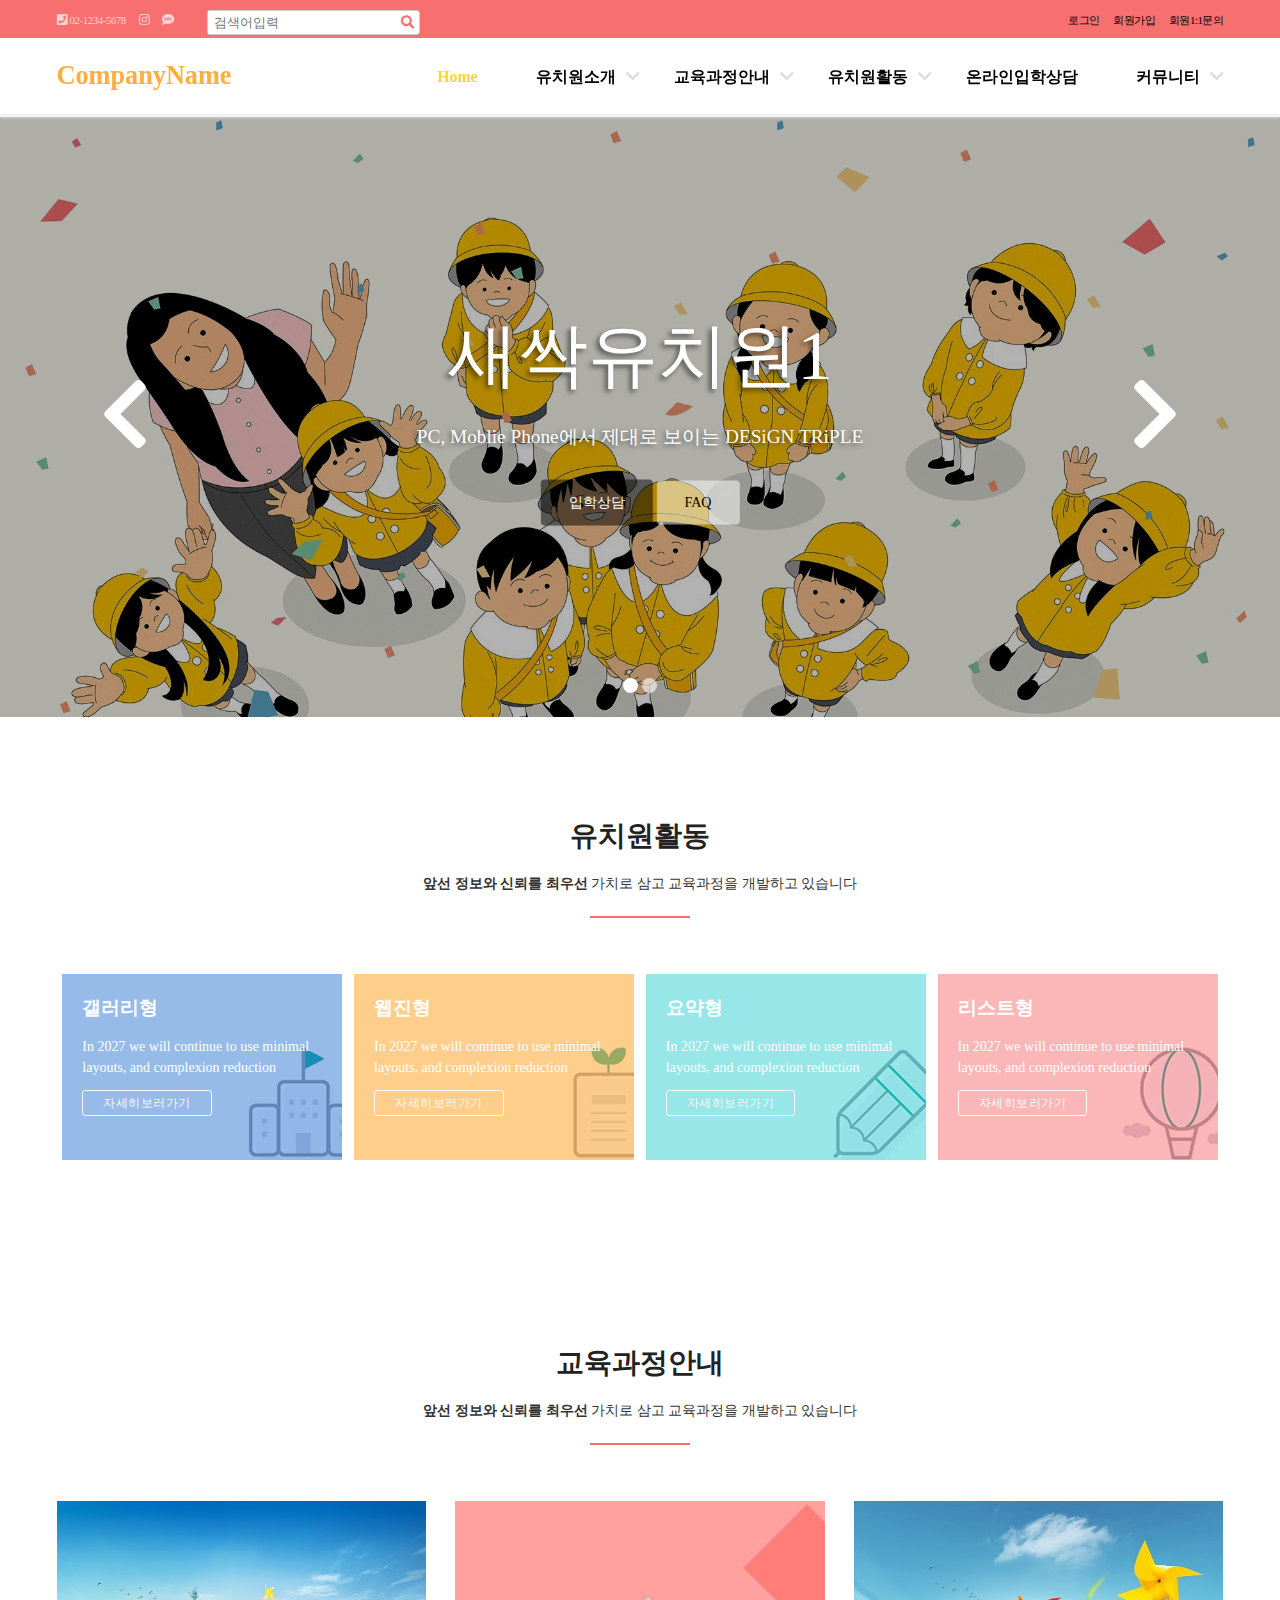
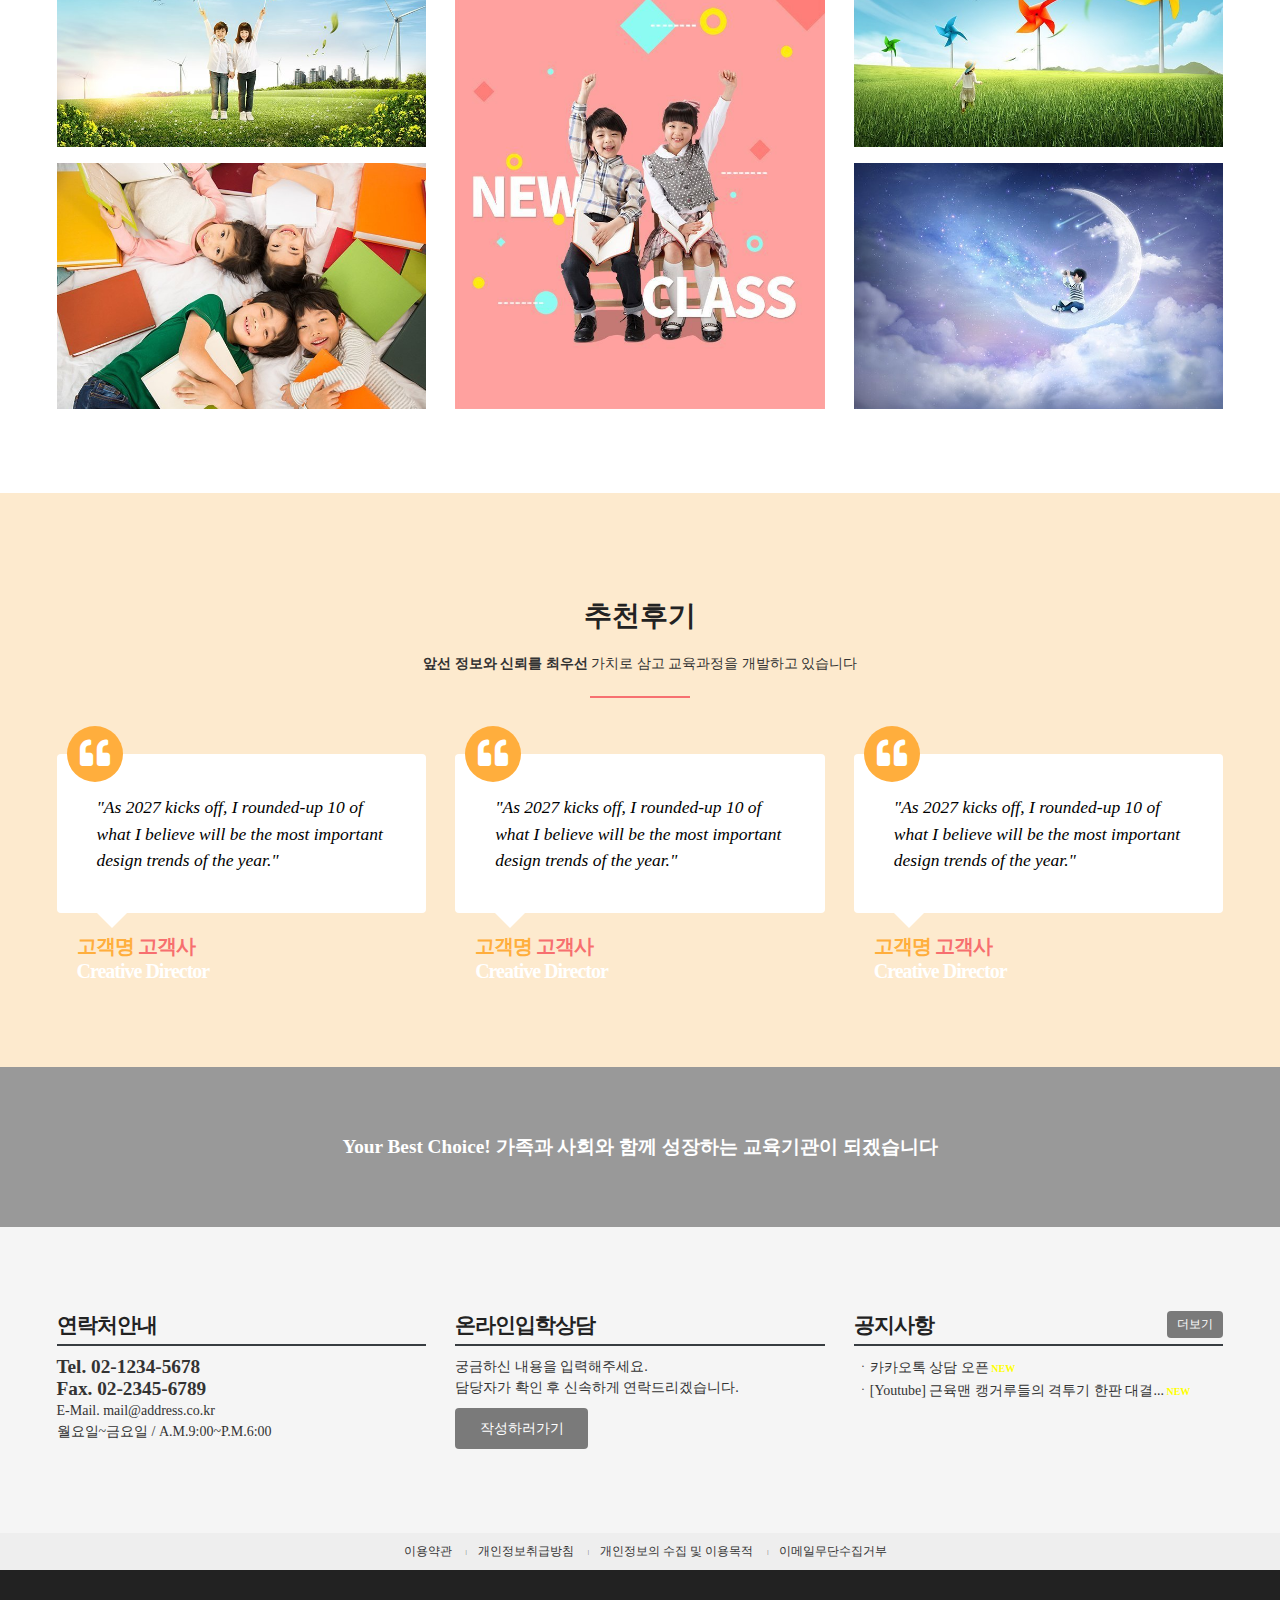
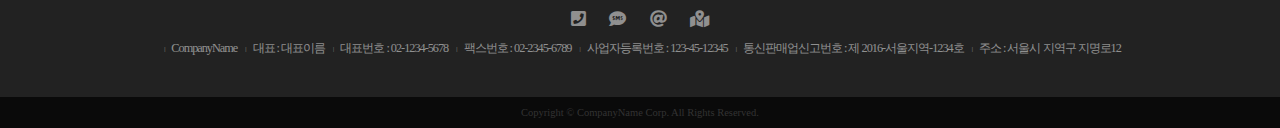
<file: index.html>
<!DOCTYPE html>
<html lang="ko">

<head>
    <meta charset="UTF-8">
    <meta name="viewport" content="width=device-width, initial-scale=1.0, maximum-scale=2.0">
    <title>새싹유치원</title>
    <link rel="stylesheet" href="css/index.css">
    <link rel="stylesheet" href="https://use.fontawesome.com/releases/v5.7.0/css/all.css">
    <!--[if lt IE 9]>
        <script src="https://oss.maxcdn.com/libs/html5shiv/3.7.0/html5shiv.js"></script>
    <![endif]-->
</head>

<body>

    <div class="skip">
        <a href="#section">본문 바로가기</a>
    </div>

    <header id="header">
        <div class="topmenu">
            
            <div class="row">
                <div class="sns">
                    <a href="#"><i class="fas fa-phone-square"></i> <span>02-1234-5678</span></a>
                    <a href="#"><i class="fab fa-instagram"></i>
                        <span class="blind">인스타그램</span>
                    </a>
                    <a href="#"><i class="fas fa-sms"></i>
                        <span class="blind">문자전송</span>
                    </a>
                </div>
                <div class="search_box">
                    <form action="#" method="post">
                        <fieldset>
                            <legend>검색</legend>
                            <input type="text" placeholder="검색어입력">
                            <button type="submit">
                                <span class="blind">검색</span>
                                <i class="fas fa-search"></i>
                            </button>
                        </fieldset>
                    </form>
                </div>
                <div class="login">
                    <a href="login.html">로그인</a>
                    <a href="join.html">회원가입</a>
                    <a href="#">회원1:1문의</a>
                </div>
            </div>
        </div>
        <div class="logoNav row">
            <h1>
                <a href="index.html">CompanyName</a>
            </h1>
            <nav class="nav">
                <ul class="depth1 cf">
                    <li><a href="#">Home</a></li>
                    <li><a href="#">유치원소개</a>
                        <ul class="depth2">
                            <li><a href="#">원장인사말1</a></li>
                            <li><a href="#">원장인사말2</a></li>
                            <li><a href="#">연혁</a></li>
                            <li><a href="#">비젼</a></li>
                            <li><a href="#">경영이념</a></li>
                            <li><a href="#">위치안내1</a></li>
                            <li><a href="#">위치안내2</a></li>
                        </ul>
                    </li>
                    <li><a href="#">교육과정안내</a>
                        <ul class="depth2">
                            <li><a href="#">교육과정1</a></li>
                            <li><a href="#">교육과정2</a></li>
                            <li><a href="#">교육과정3</a></li>
                            <li><a href="#">교육과정4</a></li>
                            <li><a href="#">주요거래처</a></li>
                        </ul>
                    </li>
                    <li><a href="#">유치원활동</a>
                        <ul class="depth2">
                            <li><a href="#">갤러리형</a></li>
                            <li><a href="#">웹진형</a></li>
                            <li><a href="#">요약형</a></li>
                            <li><a href="#">리스트형</a></li>
                        </ul>
                    </li>
                    <li><a href="#">온라인입학상담</a></li>
                    <li><a href="#">커뮤니티</a>
                        <ul class="depth2">
                            <li><a href="#">공지사항</a></li>
                            <li><a href="#">자료실</a></li>
                            <li><a href="#">FAQ</a></li>
                            <li><a href="#">자유게시판</a></li>
                        </ul>
                    </li>
                </ul>
            </nav>
        </div>
    </header>

    <section id="section">

        <article class="slideOuter">
            <div class="slideInner">
                <div>
                    <div class="text">
                        <p>새싹유치원1</p>
                        <p>PC, Moblie Phone에서 제대로 보이는 DESiGN TRiPLE</p>
                        <p>
                            <a href="#">입학상담</a>
                            <a href="#">FAQ</a>
                        </p>
                    </div>
                </div>
                <div>
                    <div class="text">
                        <p>새싹유치원2</p>
                        <p>PC, Moblie Phone에서 제대로 보이는 DESiGN TRiPLE</p>
                        <p>
                            <a href="#">입학상담</a>
                            <a href="#">FAQ</a>
                        </p>
                    </div>
                </div>
            </div>
            <div class="arr prev"><i class="fas fa-chevron-left"></i></div>
            <div class="arr next"><i class="fas fa-chevron-right"></i></div>
            <div class="dotBox">
                <a href="#" class="active"><span class="blind">1</span></a>
                <a href="#"><span class="blind">2</span></a>
            </div>
        </article>

        <article class="act row">
            <div class="title">
                <h2>유치원활동</h2>
                <p><strong>앞선 정보와 신뢰를 최우선</strong> 가치로 삼고 교육과정을 개발하고 있습니다</p>
            </div>
            <ul class="cf">
                <li>
                    <div>
                        <h3>갤러리형</h3>
                        <p>In 2027 we will continue to use minimal layouts, and complexion reduction</p>
                        <a href="#">자세히보러가기</a>
                    </div>
                </li>
                <li>
                    <div>
                        <h3>웹진형</h3>
                        <p>In 2027 we will continue to use minimal layouts, and complexion reduction</p>
                        <a href="#">자세히보러가기</a>
                    </div>
                </li>
                <li>
                    <div>
                        <h3>요약형</h3>
                        <p>In 2027 we will continue to use minimal layouts, and complexion reduction</p>
                        <a href="#">자세히보러가기</a>
                    </div>
                </li>
                <li>
                    <div>
                        <h3>리스트형</h3>
                        <p>In 2027 we will continue to use minimal layouts, and complexion reduction</p>
                        <a href="#">자세히보러가기</a>
                    </div>
                </li>
            </ul>
        </article>
        <article class="curriInfo row">
            <div class="title">
                <h2>교육과정안내</h2>
                <p><strong>앞선 정보와 신뢰를 최우선</strong> 가치로 삼고 교육과정을 개발하고 있습니다</p>
            </div>
            <div class="curriBox cf">
                <div class="column">
                    <div>
                        <img src="images/main-product1.min.jpg" alt="">
                        <div class="overlay">
                            <div class="copy">
                                <h3>The Everything Store</h3>
                                <p>Jeff Bezos and the Age of Amazon</p>
                            </div>
                        </div>
                    </div>
                    <div>
                        <img src="images/main-product2.min.jpg" alt="">
                        <div class="overlay">
                            <div class="copy">
                                <h3>The Self-Taught Programmer</h3>
                                <p>The Definitive Guide to Programming Professionally</p>
                            </div>
                        </div>
                    </div>
                </div>
                <div class="column">
                    <div>
                        <img src="images/main-product3.min.jpg" alt="">
                        <div class="overlay">
                            <div class="copy">
                                <h3>Expert Secrets</h3>
                                <p>The Underground Playbook for Finding Your Message, Building a Tribe, and Changing the
                                    World</p>
                            </div>
                        </div>
                    </div>
                </div>
                <div class="column">
                    <div>
                        <img src="images/main-product4.min.jpg" alt="">
                        <div class="overlay">
                            <div class="copy">
                                <h3>Python for Kids</h3>
                                <p>A Playful Introduction To Programming</p>
                            </div>
                        </div>
                    </div>
                    <div>
                        <img src="images/main-product5.min.jpg" alt="">
                        <div class="overlay">
                            <div class="copy">
                                <h3>Add a Device</h3>
                                <p>How to Add a Device to Your Amazon Account: Simple 1 Minute Steps with Screenshots
                                    (Register Kindle, Kindle Account, Add Device, Register Device)</p>
                            </div>
                        </div>
                    </div>
                </div>
            </div>
        </article>
        <article class="review">
            <div class="row">
                <div class="title">
                    <h2>추천후기</h2>
                    <p><strong>앞선 정보와 신뢰를 최우선</strong> 가치로 삼고 교육과정을 개발하고 있습니다</p>
                </div>
                <ul class="cf">
                    <li>
                        <div>
                            <div class="quote"><i class="fas fa-quote-left"></i></div>
                            <blockquote class="blockQuote">
                                &quot;As 2027 kicks off, I rounded-up 10 of what I believe will be the most important
                                design trends of the year.&quot;
                            </blockquote>
                            <div class="client">
                                <p>고객명 <a href="#">고객사</a></p>
                                <p>Creative Director</p>
                            </div>
                        </div>
                    </li>
                    <li>
                        <div>
                            <div class="quote"><i class="fas fa-quote-left"></i></div>
                            <blockquote class="blockQuote">
                                &quot;As 2027 kicks off, I rounded-up 10 of what I believe will be the most important
                                design trends of the year.&quot;
                            </blockquote>
                            <div class="client">
                                <p>고객명 <a href="#">고객사</a></p>
                                <p>Creative Director</p>
                            </div>
                        </div>
                    </li>
                    <li>
                        <div>
                            <div class="quote"><i class="fas fa-quote-left"></i></div>
                            <blockquote class="blockQuote">
                                &quot;As 2027 kicks off, I rounded-up 10 of what I believe will be the most important
                                design trends of the year.&quot;
                            </blockquote>
                            <div class="client">
                                <p>고객명 <a href="#">고객사</a></p>
                                <p>Creative Director</p>
                            </div>
                        </div>
                    </li>
                </ul>
            </div>
        </article>

        <article class="bestChoice">
            <div class="overlay">
                <div class="row">
                    Your Best Choice! 가족과 사회와 함께 성장하는 교육기관이 되겠습니다
                </div>
            </div>
        </article>

        <article class="csNnotice">
            <div class="row cf">
                <div>
                    <h2>연락처안내</h2>
                    <div class="cscenter">
                        <p>Tel. <a href="tel:02-1234-5678">02-1234-5678</a></p>
                        <p>Fax. 02-2345-6789</p>
                        <p>E-Mail. <a href="mailto:mail@address.co.kr">mail@address.co.kr</a></p>
                        <p>월요일~금요일 / A.M.9:00~P.M.6:00</p>
                    </div>
                </div>
                <div>
                    <h2>온라인입학상담</h2>
                    <div class="consult">
                        궁금하신 내용을 입력해주세요.<br>
                        담당자가 확인 후 신속하게 연락드리겠습니다.
                        <a href="#">작성하러가기</a>
                    </div>
                </div>
                <div>
                    <h2>공지사항</h2>
                    <ul class="notice">
                        <li><a href="#">카카오톡 상담 오픈</a></li>
                        <li><a href="#">[Youtube] 근육맨 캥거루들의 격투기 한판 대결...</a></li>
                    </ul>
                    <a href="#" class="more">더보기</a>
                </div>
            </div>
        </article>
    </section>

    <footer id="footer">
        <div class="footerMenu">
            <div class="row">
                <a href="#">이용약관</a>
                <a href="#">개인정보취급방침</a>
                <a href="#">개인정보의 수집 및 이용목적</a>
                <a href="#">이메일무단수집거부</a>
            </div>
        </div>
        <div class="comInfo">
            <div class="row">
                <div class="sns">
                    <a href="tel:02-123-1234">
                        <i class="fas fa-phone-square"></i>
                        <span class="blind">콜센터</span>
                    </a>
                    <a href="#">
                        <i class="fas fa-sms"></i>
                        <span class="blind">문자전송</span>
                    </a>
                    <a href="#">
                        <i class="fas fa-at"></i>
                        <span class="blind">이메일</span>
                    </a>
                    <a href="https://goo.gl/maps/Z6xAxNSN1SmDutcM6" target="_blank">
                        <i class="fas fa-map-marked-alt"></i>
                        <span class="blind">찾아오시는길</span>
                    </a>
                </div>
                <div class="info">
                    <span>CompanyName</span>
                    <span>대표 : 대표이름</span>
                    <span>대표번호 : 02-1234-5678</span>
                    <span>팩스번호 : 02-2345-6789</span>
                    <span>사업자등록번호 : 123-45-12345</span>
                    <span>통신판매업신고번호 : 제 2016-서울지역-1234호</span>
                    <span>주소 : 서울시 지역구 지명로12</span>
                </div>
            </div>
        </div>
        <div class="copyright">
            <div class="row">
                Copyright &copy; CompanyName Corp. All Rights Reserved.
            </div>
        </div>
    </footer>


</body>

</html>
</file>
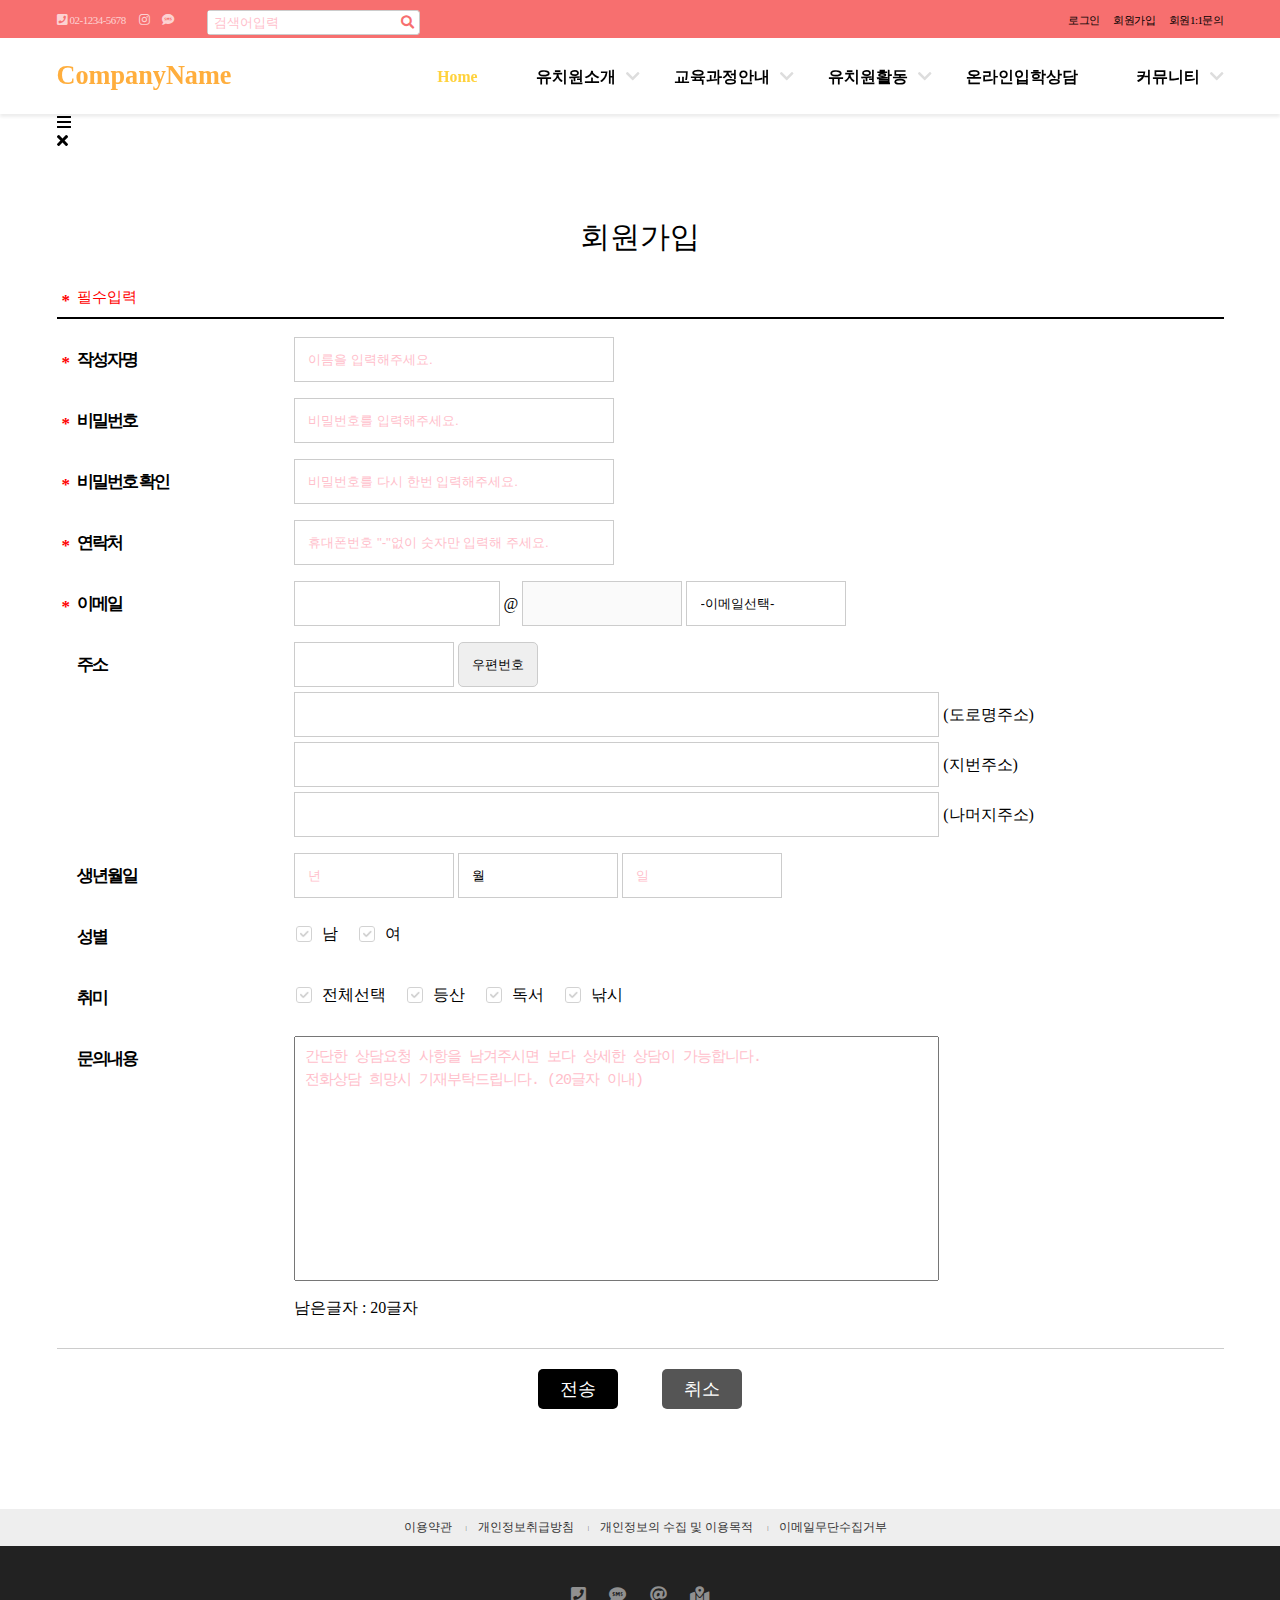
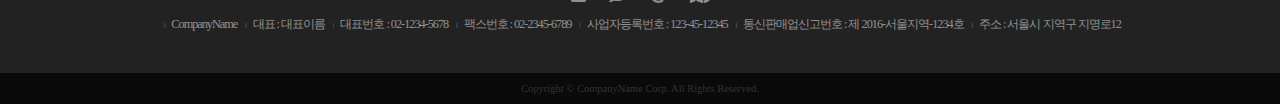
<file: join.html>
<!DOCTYPE html>
<html lang="ko">

<head>
    <meta charset="UTF-8">
    <meta name="viewport" content="width=device-width, initial-scale=1.0">
    <title>회원가입 - 새싹유치원</title>
    <link rel="stylesheet" href="css/join.css">
    <link rel="stylesheet" href="https://use.fontawesome.com/releases/v5.7.0/css/all.css">
    <!--[if lt IE 9]>
        <script src="https://oss.maxcdn.com/libs/html5shiv/3.7.0/html5shiv.js"></script>
    <![endif]-->
</head>

<body>

    <div class="skip">
        <a href="#section">본문 바로가기</a>
    </div>

    <header id="header">
        <div class="topmenu">
            
            <div class="row">
                <div class="sns">
                    <a href="#"><i class="fas fa-phone-square"></i> <span>02-1234-5678</span></a>
                    <a href="#"><i class="fab fa-instagram"></i>
                        <span class="blind">인스타그램</span>
                    </a>
                    <a href="#"><i class="fas fa-sms"></i>
                        <span class="blind">문자전송</span>
                    </a>
                </div>
                <div class="search_box">
                    <form action="#" method="post">
                        <fieldset>
                            <legend>검색</legend>
                            <input type="text" placeholder="검색어입력">
                            <button type="submit">
                                <span class="blind">검색</span>
                                <i class="fas fa-search"></i>
                            </button>
                        </fieldset>
                    </form>
                </div>
                <div class="login">
                    <a href="login.html">로그인</a>
                    <a href="join.html">회원가입</a>
                    <a href="#">회원1:1문의</a>
                </div>
            </div>
        </div>
        <div class="logoNav row">
            <h1>
                <a href="index.html">CompanyName</a>
            </h1>
            <div class="open_nav">
                <span class="blind">메뉴열기</span>
                <i class="fas fa-bars"></i>
            </div>
            <nav class="nav">
                <ul class="depth1 cf">
                    <li><a href="#">Home</a></li>
                    <li><a href="#">유치원소개</a>
                        <ul class="depth2">
                            <li><a href="#">원장인사말1</a></li>
                            <li><a href="#">원장인사말2</a></li>
                            <li><a href="#">연혁</a></li>
                            <li><a href="#">비젼</a></li>
                            <li><a href="#">경영이념</a></li>
                            <li><a href="#">위치안내1</a></li>
                            <li><a href="#">위치안내2</a></li>
                        </ul>
                    </li>
                    <li><a href="#">교육과정안내</a>
                        <ul class="depth2">
                            <li><a href="#">교육과정1</a></li>
                            <li><a href="#">교육과정2</a></li>
                            <li><a href="#">교육과정3</a></li>
                            <li><a href="#">교육과정4</a></li>
                            <li><a href="#">주요거래처</a></li>
                        </ul>
                    </li>
                    <li><a href="#">유치원활동</a>
                        <ul class="depth2">
                            <li><a href="#">갤러리형</a></li>
                            <li><a href="#">웹진형</a></li>
                            <li><a href="#">요약형</a></li>
                            <li><a href="#">리스트형</a></li>
                        </ul>
                    </li>
                    <li><a href="#">온라인입학상담</a></li>
                    <li><a href="#">커뮤니티</a>
                        <ul class="depth2">
                            <li><a href="#">공지사항</a></li>
                            <li><a href="#">자료실</a></li>
                            <li><a href="#">FAQ</a></li>
                            <li><a href="#">자유게시판</a></li>
                        </ul>
                    </li>
                </ul>
            </nav>
            <div class="close_nav">
                <span class="blind">메뉴닫기</span>
                <i class="fas fa-times"></i>
            </div>
        </div>
    </header>

    <section id="join_page">
        <div class="join_box row">
            <h2>회원가입</h2>
            <form action="#" method="post" class="join_form">
                <fieldset>
                    <legend>회원가입양식</legend>
                    <p class="info_pilsoo pilsoo_item">필수입력</p>
                    <ul class="info_list">
                        <li>
                            <label for="name_lbl" class="tit_lbl pilsoo_item">작성자명</label>
                            <div class="info_content">
                                <input required class="w320" type="text" id="name_lbl" placeholder="이름을 입력해주세요.">
                            </div>
                        </li>
                        <li>
                            <label for="password_lbl" class="tit_lbl pilsoo_item">비밀번호</label>
                            <div class="info_content">
                                <input class="w320" type="password" id="password_lbl" placeholder="비밀번호를 입력해주세요.">
                            </div>
                        </li>
                        <li>
                            <label for="passwordok_lbl" class="tit_lbl pilsoo_item">비밀번호 확인</label>
                            <div class="info_content">
                                <input class="w320" type="password" id="passwordok_lbl"
                                    placeholder="비밀번호를 다시 한번 입력해주세요.">
                            </div>
                        </li>
                        <li>
                            <label for="phone_lbl" class="tit_lbl pilsoo_item">연락처</label>
                            <div class="info_content">
                                <input autofocus class="w320" type="text" id="phone_lbl"
                                    placeholder='휴대폰번호 "-"없이 숫자만 입력해 주세요.'>
                            </div>
                            <!-- autofocus 페이지를 불러오자마자 원하는 폼 요소에 마우스 커서 표시 -->

                        </li>
                        <li>
                            <label for="email_lbl" class="tit_lbl pilsoo_item">이메일</label>
                            <div class="info_content">
                                <input type="text" id="email_lbl">
                                <span>@</span>
                                <input class="w160" type="text" id="domain" disabled>
                                <select id="email_choice" class="w160">
                                    <option value="nochoice">-이메일선택-</option>
                                    <option value="naver.com">네이버</option>
                                    <option value="daum.net">다음</option>
                                    <option value="self">직접입력</option>
                                </select>
                            </div>
                        </li>
                        <li>
                            <label for="addr_lbl" class="tit_lbl">주소</label>
                            <div class="info_content">
                                <input class="w160 mb3" type="text" id="addr_lbl"> <button
                                    type="button">우편번호</button><br>
                                <input class="w70p mb3" type="text" id="addr1"> <span>(도로명주소)</span><br>
                                <input class="w70p mb3" type="text" id="addr2"> <span>(지번주소)</span><br>
                                <input class="w70p" type="text" id="addr3"> <span>(나머지주소)</span><br>
                            </div>
                        </li>
                        <li>
                            <label for="birthday" class="tit_lbl">생년월일</label>
                            <div class="info_content">
                                <input class="w160" type="text" id="years" placeholder="년">
                                <select id="month" class="w160">
                                    <option value="nochoice">월</option>
                                    <option value="">1월</option>
                                    <option value="">2월</option>
                                    <option value="">3월</option>
                                    <option value="">4월</option>
                                    <option value="">5월</option>
                                    <option value="">6월</option>
                                    <option value="">7월</option>
                                    <option value="">8월</option>
                                    <option value="">9월</option>
                                    <option value="">10월</option>
                                    <option value="">11월</option>
                                    <option value="">12월</option>
                                </select>
                                <input class="w160" type="text" id="day" placeholder="일">
                            </div>
                            <!--type=date 는 아직 인터넷 익스플로어에서 적용이 되지 않아 text로 쓰자-->
                        </li>
                        <li>
                            <label class="tit_lbl">성별</label>
                            <div class="info_content gender_area">
                                <input type="radio" name="gender" id="male" value="남">
                                <label for="male">남</label>
                                <input type="radio" name="gender" id="female" value="여">
                                <label for="female">여</label>
                            </div>
                        </li>
                        <li>
                            <label class="tit_lbl">취미</label>
                            <div class="info_content hobby_area">
                                <input type="checkbox" id="all">
                                <label for="all">전체선택</label>
                                <input type="checkbox" id="hobby1" name="hobby1" value="등산">
                                <label for="hobby1">등산</label>
                                <input type="checkbox" id="hobby2" name="hobby2" value="독서">
                                <label for="hobby2">독서</label>
                                <input type="checkbox" id="hobby3" name="hobby3" value="낚시">
                                <label for="hobby3">낚시</label>
                            </div>
                        </li>
                        <li>
                            <label class="tit_lbl" for="query">문의내용</label>
                            <div class="info_content">
                                <textarea name="query" id="query" placeholder="간단한 상담요청 사항을 남겨주시면 보다 상세한 상담이 가능합니다.
전화상담 희망시 기재부탁드립니다. (20글자 이내)" maxlength="20"></textarea>
                                <p>남은글자 : <span>20</span>글자</p>
                            </div>
                        </li>
                    </ul>
                    <div class="btn">
                        <input type="submit" value="전송">
                        <input type="reset" value="취소">
                    </div>
                </fieldset>
                <!--action=입력한것의 좌표 method=전송방식-->
                <!--label for 와 input의 id를 연결시킨다-->
                <!--대부분의 form 태그들은 inline 요소이지만, width 와 height 속성을 쓸 수 있다-->
                <!--<label> 태그만 display:inline-block 속성을 추가해야 width,height 를 쓸 수 있다-->
            </form>
        </div>
    </section>

    <footer id="footer">
        <div class="footerMenu">
            <div class="row">
                <a href="#">이용약관</a>
                <a href="#">개인정보취급방침</a>
                <a href="#">개인정보의 수집 및 이용목적</a>
                <a href="#">이메일무단수집거부</a>
            </div>
        </div>
        <div class="comInfo">
            <div class="row">
                <div class="sns">
                    <a href="tel:02-123-1234">
                        <i class="fas fa-phone-square"></i>
                        <span class="blind">콜센터</span>
                    </a>
                    <a href="#">
                        <i class="fas fa-sms"></i>
                        <span class="blind">문자전송</span>
                    </a>
                    <a href="#">
                        <i class="fas fa-at"></i>
                        <span class="blind">이메일</span>
                    </a>
                    <a href="https://goo.gl/maps/Z6xAxNSN1SmDutcM6" target="_blank">
                        <i class="fas fa-map-marked-alt"></i>
                        <span class="blind">찾아오시는길</span>
                    </a>
                </div>
                <div class="info">
                    <span>CompanyName</span>
                    <span>대표 : 대표이름</span>
                    <span>대표번호 : 02-1234-5678</span>
                    <span>팩스번호 : 02-2345-6789</span>
                    <span>사업자등록번호 : 123-45-12345</span>
                    <span>통신판매업신고번호 : 제 2016-서울지역-1234호</span>
                    <span>주소 : 서울시 지역구 지명로12</span>
                </div>
            </div>
        </div>
        <div class="copyright">
            <div class="row">
                Copyright &copy; CompanyName Corp. All Rights Reserved.
            </div>
        </div>
    </footer>


</body>

</html>
</file>
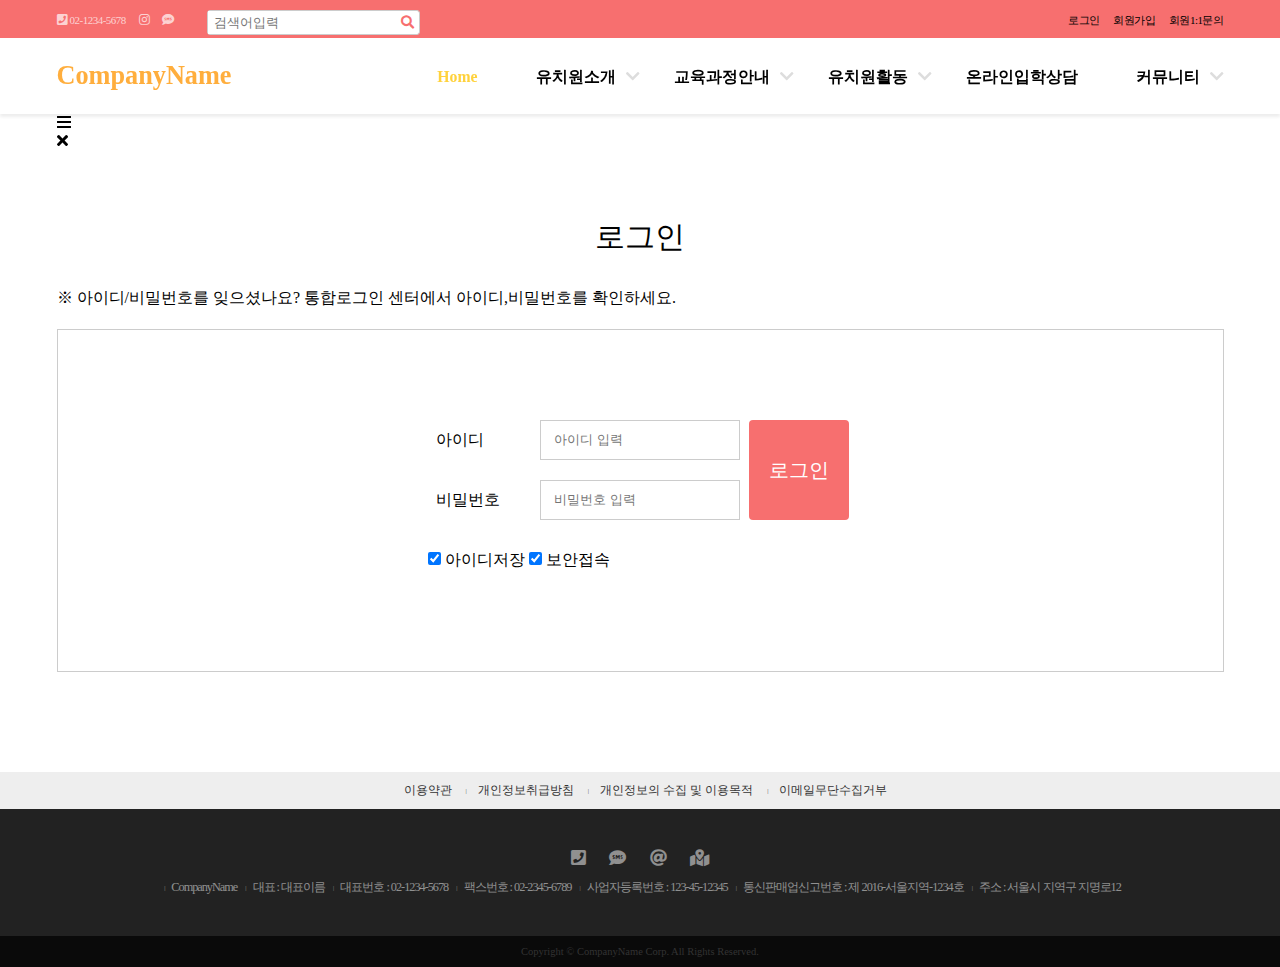
<file: login.html>
<!DOCTYPE html>
<html lang="ko">

<head>
    <meta charset="UTF-8">
    <meta name="viewport" content="width=device-width, initial-scale=1.0">
    <title>로그인 - 새싹유치원</title>
    <link rel="stylesheet" href="css/login.css">
    <link rel="stylesheet" href="https://use.fontawesome.com/releases/v5.7.0/css/all.css">
    <!--[if lt IE 9]>
        <script src="https://oss.maxcdn.com/libs/html5shiv/3.7.0/html5shiv.js"></script>
    <![endif]-->
</head>

<body>

    <div class="skip">
        <a href="#section">본문 바로가기</a>
    </div>

    <header id="header">
        <div class="topmenu">
            
            <div class="row">
                <div class="sns">
                    <a href="#"><i class="fas fa-phone-square"></i> <span>02-1234-5678</span></a>
                    <a href="#"><i class="fab fa-instagram"></i>
                        <span class="blind">인스타그램</span>
                    </a>
                    <a href="#"><i class="fas fa-sms"></i>
                        <span class="blind">문자전송</span>
                    </a>
                </div>
                <div class="search_box">
                    <form action="#" method="post">
                        <fieldset>
                            <legend>검색</legend>
                            <input type="text" placeholder="검색어입력">
                            <button type="submit">
                                <span class="blind">검색</span>
                                <i class="fas fa-search"></i>
                            </button>
                        </fieldset>
                    </form>
                </div>
                <div class="login">
                    <a href="login.html">로그인</a>
                    <a href="join.html">회원가입</a>
                    <a href="#">회원1:1문의</a>
                </div>
            </div>
        </div>
        <div class="logoNav row">
            <h1>
                <a href="index.html">CompanyName</a>
            </h1>
            <div class="open_nav">
                <span class="blind">메뉴열기</span>
                <i class="fas fa-bars"></i>
            </div>
            <nav class="nav">
                <ul class="depth1 cf">
                    <li><a href="#">Home</a></li>
                    <li><a href="#">유치원소개</a>
                        <ul class="depth2">
                            <li><a href="#">원장인사말1</a></li>
                            <li><a href="#">원장인사말2</a></li>
                            <li><a href="#">연혁</a></li>
                            <li><a href="#">비젼</a></li>
                            <li><a href="#">경영이념</a></li>
                            <li><a href="#">위치안내1</a></li>
                            <li><a href="#">위치안내2</a></li>
                        </ul>
                    </li>
                    <li><a href="#">교육과정안내</a>
                        <ul class="depth2">
                            <li><a href="#">교육과정1</a></li>
                            <li><a href="#">교육과정2</a></li>
                            <li><a href="#">교육과정3</a></li>
                            <li><a href="#">교육과정4</a></li>
                            <li><a href="#">주요거래처</a></li>
                        </ul>
                    </li>
                    <li><a href="#">유치원활동</a>
                        <ul class="depth2">
                            <li><a href="#">갤러리형</a></li>
                            <li><a href="#">웹진형</a></li>
                            <li><a href="#">요약형</a></li>
                            <li><a href="#">리스트형</a></li>
                        </ul>
                    </li>
                    <li><a href="#">온라인입학상담</a></li>
                    <li><a href="#">커뮤니티</a>
                        <ul class="depth2">
                            <li><a href="#">공지사항</a></li>
                            <li><a href="#">자료실</a></li>
                            <li><a href="#">FAQ</a></li>
                            <li><a href="#">자유게시판</a></li>
                        </ul>
                    </li>
                </ul>
            </nav>
            <div class="close_nav">
                <span class="blind">메뉴닫기</span>
                <i class="fas fa-times"></i>
            </div>
        </div>
    </header>

    <section id="login_page">
        <div class="login_box row">
            <h2>로그인</h2>
            <form action="#" method="post" class="login_form">
                <fieldset>
                    <legend>로그인</legend>
                    <p class="comment">
                        ※ 아이디/비밀번호를 잊으셨나요? 통합로그인 센터에서 아이디,비밀번호를 확인하세요.
                    </p>
                    <div class="login_content">
                        <div class="idpw_box">
                            <label for="id_lbl">아이디</label>
                            <input type="text" placeholder="아이디 입력" id="id_lbl"><br>
                            <label for="pw_lbl">비밀번호</label>
                            <input type="password" placeholder="비밀번호 입력" id="pw_lbl">
                        </div>
                        <button type="submit">로그인</button>
                        <div class="check">
                            <input type="checkbox" id="idsave" value="idsave" checked>
                            <label for="idsave">아이디저장</label>
                            <input type="checkbox" id="secacc" value="secacc" checked>
                            <label for="secacc">보안접속</label>
                        </div>
                    </div>
                </fieldset>
            </form>
        </div>
    </section>

    <footer id="footer">
        <div class="footerMenu">
            <div class="row">
                <a href="#">이용약관</a>
                <a href="#">개인정보취급방침</a>
                <a href="#">개인정보의 수집 및 이용목적</a>
                <a href="#">이메일무단수집거부</a>
            </div>
        </div>
        <div class="comInfo">
            <div class="row">
                <div class="sns">
                    <a href="tel:02-123-1234">
                        <i class="fas fa-phone-square"></i>
                        <span class="blind">콜센터</span>
                    </a>
                    <a href="#">
                        <i class="fas fa-sms"></i>
                        <span class="blind">문자전송</span>
                    </a>
                    <a href="#">
                        <i class="fas fa-at"></i>
                        <span class="blind">이메일</span>
                    </a>
                    <a href="https://goo.gl/maps/Z6xAxNSN1SmDutcM6" target="_blank">
                        <i class="fas fa-map-marked-alt"></i>
                        <span class="blind">찾아오시는길</span>
                    </a>
                </div>
                <div class="info">
                    <span>CompanyName</span>
                    <span>대표 : 대표이름</span>
                    <span>대표번호 : 02-1234-5678</span>
                    <span>팩스번호 : 02-2345-6789</span>
                    <span>사업자등록번호 : 123-45-12345</span>
                    <span>통신판매업신고번호 : 제 2016-서울지역-1234호</span>
                    <span>주소 : 서울시 지역구 지명로12</span>
                </div>
            </div>
        </div>
        <div class="copyright">
            <div class="row">
                Copyright &copy; CompanyName Corp. All Rights Reserved.
            </div>
        </div>
    </footer>


</body>

</html>
</file>
<file: css/index.css>
@charset "utf-8";
@import "reset.css";
@import "common.css";

#section {
    padding-top: 117px;
}

.slideOuter {
    height: 600px;
    overflow: hidden;
    position: relative;
}

.slideOuter .arr {
    position: absolute;
    top: 50%;
    transform: translateY(-50%);
    font-size: 80px;
    color: #fff;
}

.slideOuter .prev {
    left: 100px;
}

.slideOuter .next {
    right: 100px;
}

.slideOuter .dotBox {
    position: absolute;
    bottom: 20px;
    left: 50%;
    transform: translateX(-50%);
}

.slideOuter .dotBox a {
    display: inline-block;
    width: 15px;
    height: 15px;
    background: #fff;
    opacity: 0.6;
    border-radius: 50%;
}

.slideOuter .dotBox a.active {
    opacity: 1;
}

.slideInner>div {
    height: 600px;
    background-size: cover;
    background-position: center;
    background-repeat: no-repeat;
    position: relative;
}

.slideInner>div:before {
    content: '';
    position: absolute;
    top: 0;
    left: 0;
    bottom: 0;
    right: 0;
    background: rgba(0, 0, 0, 0.3);
}

.slideInner>div:first-child {
    background-image: url(../images/main-cover1.min.jpg)
}

.slideInner>div:last-child {
    background-image: url(../images/main-cover2.min.jpg)
}

.slideInner>div>.text {
    position: absolute;
    top: 50%;
    left: 50%;
    transform: translate(-50%, -50%);
    text-align: center;
    color: #fff;
    /* z-index:9999; */
}

.slideInner .text>p:first-child {
    font-size: 70px;
    text-shadow: -3px 3px 5px rgba(0, 0, 0, 0.5);
}

.slideInner .text>p:nth-child(2) {
    font-size: 19.25px;
    text-shadow: -2px 2px 5px rgba(0, 0, 0, 0.5);
    margin: 20px 0px 30px
}

.slideInner .text>p:nth-child(3)>a {
    display: inline-block;
    padding: 14px 28px;
    font-size: 14px;
    border-radius: 4px;
}

.slideInner .text>p:nth-child(3)>a:nth-child(1) {
    color: #fff;
    background: rgba(0, 0, 0, 0.5)
}

.slideInner .text>p:nth-child(3)>a:nth-child(2) {
    color: #000;
    background: rgba(255, 255, 255, 0.5)
}

.slideInner .text>p:nth-child(3)>a:nth-child(1):hover {
    background: #ffd23c
}

.slideInner .text>p:nth-child(3)>a:nth-child(2):hover {
    color: #fff
}

#section .title h2 {
    font-size: 28px;
    color: #222;
    margin: 20px 0 20px;
    font-weight: bold;
    text-align: center
}

#section .title p {
    font-size: 14px;
    color: #333;
    margin-bottom: 56px;
    padding-bottom: 25px;
    text-align: center;
    position: relative;
}

#section .title p:after {
    content: '';
    width: 100px;
    height: 2px;
    background: #f77070;
    position: absolute;
    bottom: 0;
    left: 50%;
    margin-left: -50px;
}

#section .title p strong {
    font-weight: bold
}

.act {
    padding: 80px 0
}

.act ul li {
    float: left;
    width: 24%;
    background-size: auto;
    background-repeat: no-repeat;
    height: 186px;
    margin: 0 0.5%;
    position: relative
}

.act ul li:nth-child(1) {
    background-image: url(../images/main-business1.min.jpg);
}

.act ul li:nth-child(1):before {
    content: '';
    position: absolute;
    top: 0;
    left: 0;
    right: 0;
    bottom: 0;
    background-color: rgba(48, 120, 210, 0.5);
}

.act ul li:nth-child(2) {
    background-image: url(../images/main-business2.min.jpg)
}

.act ul li:nth-child(2):before {
    content: '';
    position: absolute;
    top: 0;
    left: 0;
    right: 0;
    bottom: 0;
    background-color: rgba(255, 174, 61, 0.6);
}

.act ul li:nth-child(3) {
    background-image: url(../images/main-business3.min.jpg)
}

.act ul li:nth-child(3):before {
    content: '';
    position: absolute;
    top: 0;
    left: 0;
    right: 0;
    bottom: 0;
    background-color: rgba(48, 205, 210, 0.5);
}

.act ul li:nth-child(4) {
    background-image: url(../images/main-business4.min.jpg)
}

.act ul li:nth-child(4):before {
    content: '';
    position: absolute;
    top: 0;
    left: 0;
    right: 0;
    bottom: 0;
    background-color: rgba(247, 111, 111, 0.5);
}

.act ul li div {
    position: absolute;
    top: 10px;
    left: 20px;
    right: 20px;
    bottom: 10px;
    color: #fff;
}

.act ul li div h3 {
    margin: 10px 0;
    font-size: 19.25px;
    font-weight: bold
}

.act ul li div p {
    font-size: 14px;
    margin: 15px 0;
    line-height: 1.5
}

.act ul li div a {
    padding: 5px 20px;
    font-size: 12px;
    line-height: 1.5;
    border-radius: 3px;
    color: #f8f9fa;
    border: 1px solid #f8f9fa;
    letter-spacing: 0.5px;
    transition: all 0.5s;
}

.act ul li div a:hover {
    color: #212529;
    background-color: #f8f9fa
}


.curriInfo {
    padding: 84px 0
}

.curriBox>.column {
    float: left;
    width: 31.66%
}

.curriBox>.column:nth-child(2) {
    margin: 0 2.5%;
}

.curriBox>.column:first-child>div:first-child,
.curriBox>.column:nth-child(3)>div:first-child {
    margin-bottom: 15.5px
}

.curriBox>.column>div {
    position: relative;
}

.curriBox .overlay {
    position: absolute;
    overflow: hidden;
    top: 0;
    left: 0;
    right: 0;
    bottom: 0;
    background: -webkit-linear-gradient(left, #ffd23c, #ffae3d);
    background: -moz-linear-gradient(right, #ffd23c, #ffae3d);
    background: -o-linear-gradient(right, #ffd23c, #ffae3d);
    background: linear-gradient(to right, #ffd23c, #ffae3d);
    opacity: 0;
    transition: all 0.5s
}

.curriBox .column>div:hover .overlay {
    opacity: 0.8;
}

.curriBox .copy {
    position: absolute;
    bottom: -20px;
    left: 20px;
    right: 20px;
    color: #fff;
    transition: all 0.5s
}

.curriBox .column>div:hover .copy {
    bottom: 0px;
}

.curriBox .copy h3 {
    font-size: 24.5px;
    font-weight: bold
}

.curriBox .copy p {
    font-weight: bold;
    font-size: 14px;
    margin: 15px 0;
    line-height: 1.5
}



.review {
    background: #fdeace;
    padding: 84px 0
}

.review ul li {
    float: left;
    width: 31.66%;
}

.review ul li:nth-child(2) {
    margin: 0 2.5%
}

.review ul li>div {
    position: relative
}

.review .quote {
    font-size: 30px;
    color: #fff;
    width: 56px;
    height: 56px;
    background: #ffae3d;
    border-radius: 50%;
    text-align: center;
    line-height: 56px;
    position: absolute;
    top: -28px;
    left: 10px;
    z-index: 99999
}

.review .blockQuote {
    background: #fff;
    font-size: 17.5px;
    padding: 40px;
    border-radius: 4px;
    font-style: italic;
    line-height: 1.5;
    position: relative;
    margin-bottom: 20px;
}

.review .blockQuote:after {
    content: '';
    position: absolute;
    top: 100%;
    left: 40px;
    border-top: 15px solid #fff;
    border-left: 15px solid transparent;
    border-right: 15px solid transparent;
}

.review .client {
    padding: 0 20px;
    font-size: 20px;
    font-weight: bold;
    letter-spacing: -1px
}

.review .client p:nth-child(1) {
    color: #ffae3d;
}

.review .client a {
    color: #f76f6f
}

.review .client p:nth-child(2) {
    color: #fff
}


.bestChoice {
    background: url(../images/main-bottomBanner.min.jpg) no-repeat;
    background-size: cover;
    height: 160px;
    line-height: 160px;
    background-attachment: fixed;
    background-position: center;
    font-size: 19.25px;
    color: #fff;
    text-align: center;
    font-weight: bold;
    position: relative
}

.bestChoice .overlay {
    position: absolute;
    top: 0;
    left: 0;
    right: 0;
    bottom: 0;
    background: rgba(0, 0, 0, 0.4);
}

.csNnotice {
    background: #f5f5f5;
    padding: 84px 0;
    color: #333
}

.csNnotice>.row>div {
    float: left;
    width: 31.66%;
}

.csNnotice>.row>div:nth-child(2) {
    margin: 0 2.5%
}

.csNnotice h2 {
    font-size: 21px;
    color: #222;
    letter-spacing: -1px;
    font-weight: bold;
    border-bottom: 2px solid #383d41;
    padding-bottom: 5px;
    margin-bottom: 10px;
}

.csNnotice .cscenter p:nth-child(1),
.csNnotice .cscenter p:nth-child(2) {
    font-size: 19.25px;
    font-weight: bold;
}

.csNnotice .cscenter p:nth-child(3),
.csNnotice .cscenter p:nth-child(4) {
    font-size: 14px;
    line-height: 1.5
}

.csNnotice .consult {
    font-size: 14px;
    line-height: 1.5
}

.csNnotice .consult a {
    display: block;
    padding: 10px 20px;
    color: #fff;
    background: rgba(0, 0, 0, 0.5);
    width: 133px;
    text-align: center;
    margin-top: 10px;
    border-radius: 4px
}

.csNnotice .notice li {
    padding: 2px
}

.csNnotice .notice a {
    font-size: 14px;
}

.csNnotice .notice a:before {
    content: 'ㆍ'
}

.csNnotice .notice a:after {
    content: ' NEW';
    font-size: 10px;
    color: #ff0;
    font-weight: bold
}

.csNnotice .notice+.more {
    position: absolute;
    top: 0;
    right: 0;
    padding: 5px 10px;
    color: #fff;
    background: rgba(0, 0, 0, 0.5);
    font-size: 12px;
    border-radius: 4px;
}

.csNnotice .row>div:nth-child(3) {
    position: relative;
}
</file>
<file: css/join.css>
@charset "utf-8";
@import "reset.css";
@import "common.css";
@import "rwdcommon.css";

::placeholder {
    color: pink;
}

#join_page {
    padding: 217px 0 100px;
}

#join_page h2 {
    text-align: center;
    font-size: 30px;
    padding-bottom: 30px;
}

.join_form .info_pilsoo {
    padding-left: 20px;
    padding-bottom: 10px;
    border-bottom: 2px solid #000;
    font-size: 15px;
    color: #f00;
}

.join_form .pilsoo_item {
    position: relative;
}

.join_form .pilsoo_item::before {
    content: "*";
    position: absolute;
    left: 5px;
    top: 3px;
    width: 15px;
    font-weight: bold;
    font-size: 17px;
    color: #f00;
}

.join_form .info_list {
    padding: 10px 0;
    border-bottom: 1px solid #ccc;
}

.join_form .info_list li {
    padding: 8px 0;
}

.join_form .tit_lbl {
    display: inline-block;
    width: 20%;
    line-height: 45px;
    font-weight: bold;
    font-size: 17px;
    letter-spacing: -2px;
    padding-left: 20px;
}

.join_form .info_content {
    display: inline-block;
    width: 79%;
    vertical-align: top;
}

.join_form .info_content input[type=text],
.join_form .info_content input[type=password],
.join_form .info_content input[type=date],
.join_form .info_content select {
    height: 45px;
    border: 1px solid #ccc;
    padding: 0 1em;
    vertical-align: top;
}

.join_form .info_content select  {
    appearance: none;
    background: transparent;
    z-index: 999;
    position: relative;
}

.join_form .info_content select::-ms-expand {
    display: none;
}

.join_form .info_content .email_box {
    position: relative;
}

.join_form .info_content .email_box::after {
    content: '\f0dd';
    font-family: 'Font Awesome 5 Free';
    font-weight: 900;
    color: red;
    display: inline-block;
    line-height: 45px;
    transform: translateX(-30px);
}

.join_form .w320 {
    width: 320px;
}

.join_form .w160 {
    width: 160px;
}

.join_form .info_content span {
    line-height: 45px;
}

.join_form .w70p {
    width: 70%;
}

.join_form .mb3 {
    margin-bottom: 5px; 
}

.join_form .info_content button {
    height: 45px;
    width: 80px;
    border: 1px solid #ccc;
    border-radius: 5px;
}

.join_form .info_content button:hover {
    cursor: pointer;
    background: #ddd;
}

.join_form .gender_area label {
    line-height: 40px;
    padding-right: 15px;
}

/* .join_form .gender_area label::before {
    content: '\f058';
    font-family: 'Font Awesome 5 Free';
    font-weight: 400;
    color: #ddd;
    padding-right: 8px;
}

.join_form .gender_area input[type=radio]:checked + label::before {
    font-weight: 900;
    color: #f00;
} */

.join_form .gender_area label::before {
    content: '';
    margin-right: 8px;
    display: inline-block;
    background-image: url(../images/sprite_img.png);
    background-size: auto;
    background-repeat: no-repeat;
    background-position: -296px -114px;
    position: relative;
    top: 5px;
    width: 20px;
    height: 20px;
    transform: scale(0.8);
}

.join_form .gender_area input[type=radio]:checked + label::before {
    background-position: -138px -182px;
}

.join_form .hobby_area label {
    line-height: 40px;
    padding-right: 15px;
}

/* .join_form .hobby_area label::before {
    content: '\f14a';
    font-family: 'Font Awesome 5 Free';
    font-weight: 400;
    color: #ddd;
    padding-right: 8px;
    display: inline-block;
    transform: scale(1.5);
}

.join_form .hobby_area input[type=checkbox]:checked + label::before {
    font-weight: 900;
    color: #f00;
}

.join_form .gender_area input[type=radio] {
    display: none;
} 

.join_form .hobby_area input[type=checkbox] {
    display: none;
}  */

.join_form .hobby_area label::before {
    content: '';
    margin-right: 8px;
    display: inline-block;
    width: 20px;
    height: 20px;
    background-image: url(../images/sprite_img.png);
    background-repeat: no-repeat;
    background-size: auto;
    background-position: -296px -114px;
    position: relative;
    top: 5px;
    transform: scale(0.8);
}

.join_form .hobby_area input[type=checkbox]:checked + label::before {
    background-position: -138px -182px;
}

.join_form .gender_area input[type=radio] {
    display: none;
} 

.join_form .hobby_area input[type=checkbox] {
    display: none;
} 


.join_form .info_content textarea {
    width: 70%;
    height: 245px;
    font-size: 15px;
    letter-spacing: -1px;
    color: #444;
    padding: 10px;
    line-height: 1.5; 
    resize: none; 
}

.join_form .btn {
    margin-top: 20px;
    text-align: center;
}

.join_form .btn input {
    width: 80px;
    height: 40px;
    background: #000;
    color: #fff;
    border: none;
    border-radius: 5px;
    font-size: 18px;
    margin: 0 20px;
}

.join_form .btn input[type=reset] {
    background: #555;
}

.join_form .btn input:hover {
    cursor: pointer;
    background: red;
}
</file>
<file: css/login.css>
@charset "utf-8";
@import "reset.css";
@import "common.css";

#login_page {
    padding: 217px 0 100px;
}

#login_page h2 {
    text-align: center;
    font-size: 30px;
    padding-bottom: 30px;
}

#login_page .login_content {
    padding: 80px 0;
    border: 1px solid #ccc;
    text-align: center;
    margin-top: 20px;
}

#login_page .login_content .idpw_box {
    display: inline-block;
    margin-left: 5px;
}

#login_page .login_content .idpw_box label {
    width: 100px;
    display: inline-block;
    text-align: left;
    line-height: 40px;
    margin: 10px 0;
}

#login_page .login_content .idpw_box input {
    width: 200px;
    height: 40px;
    line-height: 40px;
    border: 1px solid #ccc;
    vertical-align: top;
    margin: 10px 0;
    padding: 0px 1em;
}

#login_page .login_content button {
    width: 100px;
    height: 100px;
    border: none;
    background: #f76f6f;
    color: #fff;
    vertical-align: top;
    margin-top: 10px;
    border-radius: 4px;
    font-size: 20px;
    margin-left: 5px;
}

#login_page .login_form .check {
    margin: 20px 370px 20px;
    text-align: left;
}
</file>
